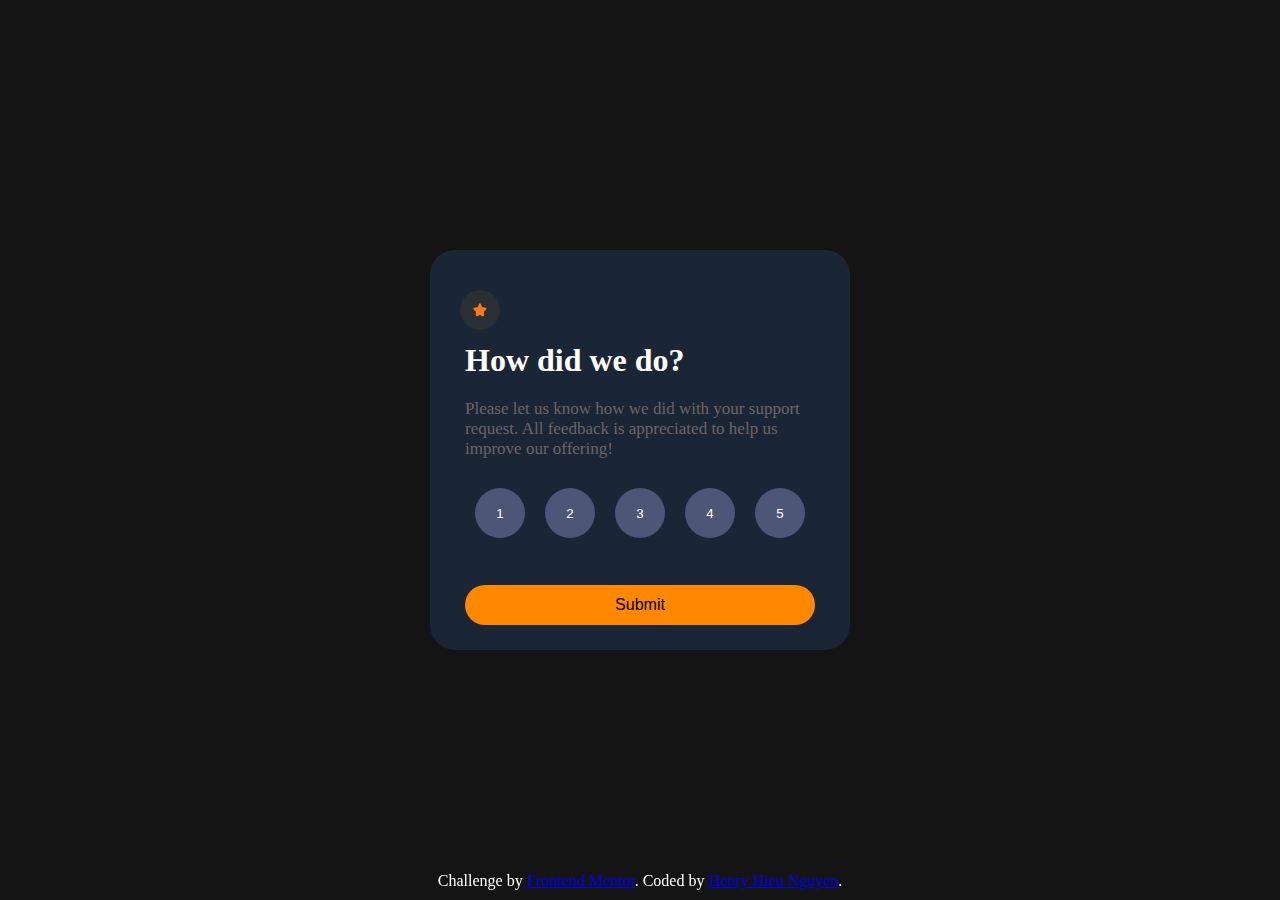
<file: index.html>
<!DOCTYPE html>
<html lang="en">
<head>
  <meta charset="UTF-8">
  <meta name="viewport" content="width=device-width, initial-scale=1.0">
  <link rel="icon" type="image/png" sizes="32x32" href="./images/favicon-32x32.png">
  <link rel="stylesheet" href="./styles.css">
  <link rel="preconnect" href="https://fonts.googleapis.com">
  <link rel="preconnect" href="https://fonts.gstatic.com" crossorigin>
  <link href="https://fonts.googleapis.com/css2?family=Atkinson+Hyperlegible+Next:ital,wght@0,200..800;1,200..800&family=Iansui&family=Inter:ital,opsz,wght@0,14..32,100..900;1,14..32,100..900&family=Libre+Baskerville:ital,wght@0,400;0,700;1,400&family=Roboto:ital,wght@0,100..900;1,100..900&family=Winky+Rough:ital,wght@0,300..900;1,300..900&display=swap" rel="stylesheet">
  
  <title>Interactive rating component</title>

</head>
<body>
    <div class="main-component">
      
      <img class="icon-star"src="../images/icon-star.svg" alt="icon-start">
      
      <div class="question-title">
        <h1>How did we do?</h1>
      </div>

    <div class="feedback-title">
      <p>
        Please let us know how we did with your support request. All feedback is appreciated 
        to help us improve our offering!
      </p>
    </div>

    <div class="rating">
      <button class="circle" value="1">1</button>
      <button class="circle" value="2">2</button>
      <button class="circle" value="3">3</button>
      <button class="circle" value="4">4</button>
      <button class="circle" value="5">5</button>
    </div>
    
      <a style="text-decoration: none;" href="./thankYouPage.html">
        <button class="submit-button">
          Submit
        </button>
      </a>
    
    <div class="attribution">
      Challenge by <a href="https://www.frontendmentor.io?ref=challenge" target="_blank">Frontend Mentor</a>. 
      Coded by <a href="#">Henry Hieu Nguyen</a>.
    </div>
  </div>
  <script src="./script.js">
  </script>
</body>
</html>
</file>
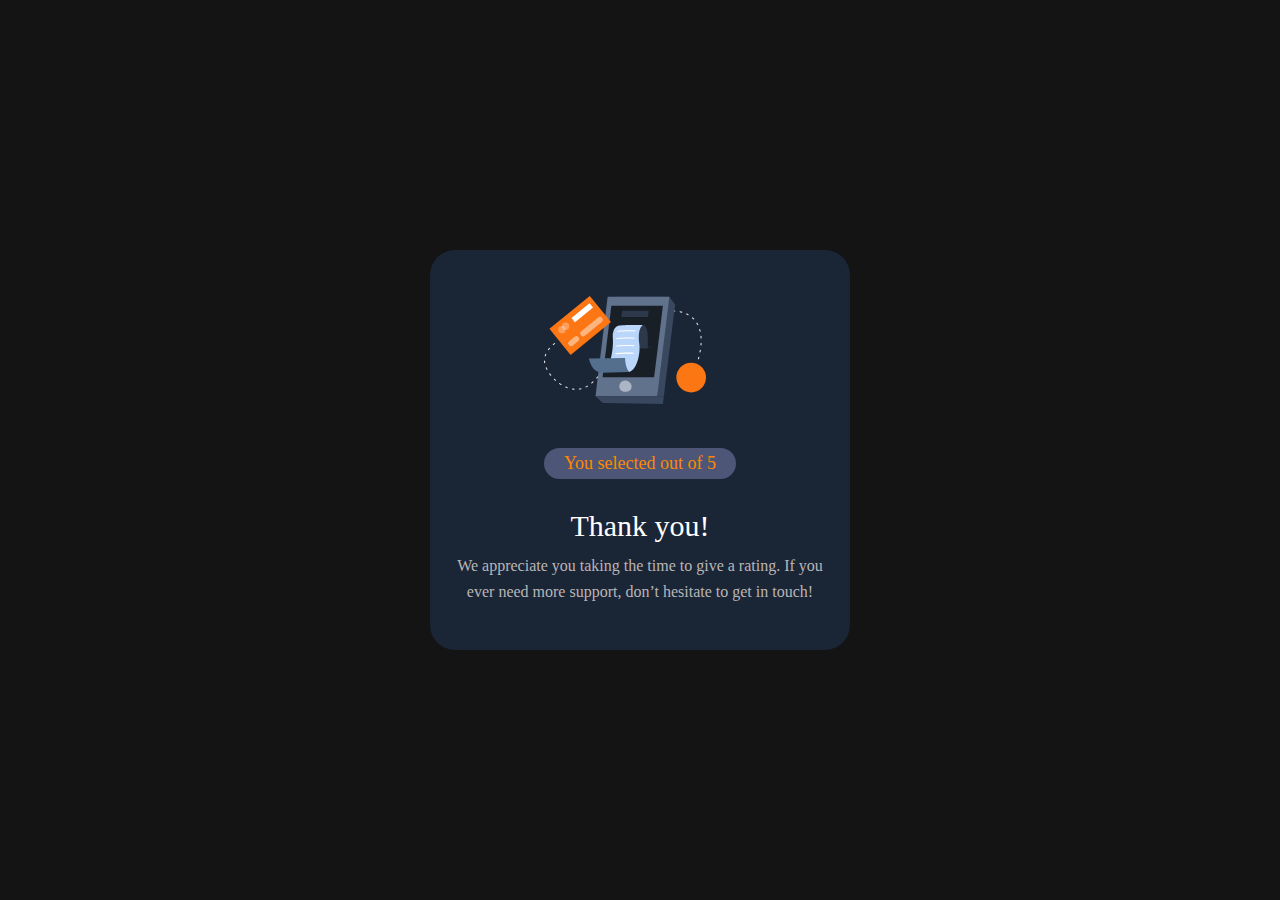
<file: thankYouPage.html>
<!DOCTYPE html>
<html lang="en">
<head>
    <meta charset="UTF-8">
    <meta name="viewport" content="width=device-width, initial-scale=1.0">
    <link rel="stylesheet" href="./thankYou.css">
    <title>Thank you</title>
</head>
<body>
    <div class="main-component">
        <div class="first-title">
            <img class="image" src="./images/illustration-thank-you.svg" alt="logo">
            <p class="info">You selected <span class="number"></span> out of 5</p>
        </div>

        <div class="second-title">
            <p class="thanks">Thank you!</p>
            <p class="thankYou-title">
                We appreciate you taking the time to give a rating. If you ever need more support, 
                don’t hesitate to get in touch!  
            </p>
        </div>
    </div>
    <script src="./thankYou.js">

    </script>
</body>
</html>
</file>
<file: styles.css>
* {
    margin: 0;
    padding: 0;
    box-sizing: border-box;
}

body {
    margin: 0;
    height: 100vh;
    display: flex;
    justify-content: center;
    align-items: center;
    background-color: rgb(20, 20, 20);
}

.main-component {
    background: rgb(26, 37, 54);
    position: relative;
    display: flex;
    flex-direction: column;
    justify-content: center;
    align-items: center;
    max-width: 420px;
    margin-left: auto;
    margin-right: auto;
    height: 400px;
    border-radius: 25px;
    padding: 25px;
}

.icon-star {
    background-color: #2a2f36;
    padding: 13px;
    border-radius: 50%;
    width: 40px;
    height: 40px;
    object-fit: contain;
    position: absolute;
    top: 40px;
    left: 30px;
}

.question-title {
    display: flex;
    width: 300px;
    margin-right: 50px;
    color: white;
    margin-bottom: 20px;
}

.feedback-title {
    width: 350px;
    color: rgb(108, 101, 101);
    font-size: 17px;
}

.rating {
    display: flex;
    justify-content: center;
    gap: 20px;
    padding: 20px;
}

.circle {
    height: 50px;
    width: 50px;
    border-radius: 50px;
    background-color: rgb(77, 86, 119);
    border: none;
    color: white;
    cursor: pointer;
    transition: 0.2s;
    margin-top: 3%;
}

.circle:hover {
    background-color: rgb(255, 136, 0);
    color: black;
}
.circle.selected {
    background-color: rgb(255, 136, 0);
    color: black;
}

.submit-button {
    width: 350px;
    background-color: rgb(255, 136, 0);
    height: 40px;
    border-radius: 25px;
    border: none;
    transition: 0.2s ease-out;
    font-size: 16px;
    cursor: pointer;
    position: absolute;
    bottom: 25px;
    left: 35px;
    color: whi;
}

.submit-button:hover {
    background-color: white;
}

.submit-button:active {
    opacity: 0.6;
}

.attribution {
    position: fixed;
    bottom: 0;
    width: 100%;
    text-align: center;
    padding: 10px;
    color: white; 
}

.attribution > a {
    color: blue;
}
</file>
<file: thankYou.css>
* {
    margin: 0;
    padding: 0;
    box-sizing: border-box;
}

body {
    margin: 0;
    height: 100vh;
    display: flex;
    justify-content: center;
    align-items: center;
    background-color: rgb(20, 20, 20);
}

.main-component {
    display: flex;
    flex-direction: column;
    justify-content: center;
    align-items: center;
    background-color: rgb(26, 37, 54);;
    max-width: 420px;
    margin-left: auto;
    margin-right: auto;
    height: 400px;
    border-radius: 25px;
}

.info {
    background-color: rgb(77, 86, 119);
    text-align: center;
    padding: 5px 20px;
    border-radius: 25px;
    color: rgb(255, 136, 0);
    margin-top: 40px;
    font-size: 18px;
}

.second-title {
    display: flex;
    flex-direction: column;
    justify-content: center;
    align-items: center;
    margin-top: 30px;
    color: white;
}

.thanks {
    font-size: 30px;
}

.thankYou-title {
    color: #b9b6b6;
    font-size: 16px;
    text-align: center;
    line-height: 1.6;
    max-width: 420px;
    margin-top: 10px;
    padding: 0 20px;
}
</file>
